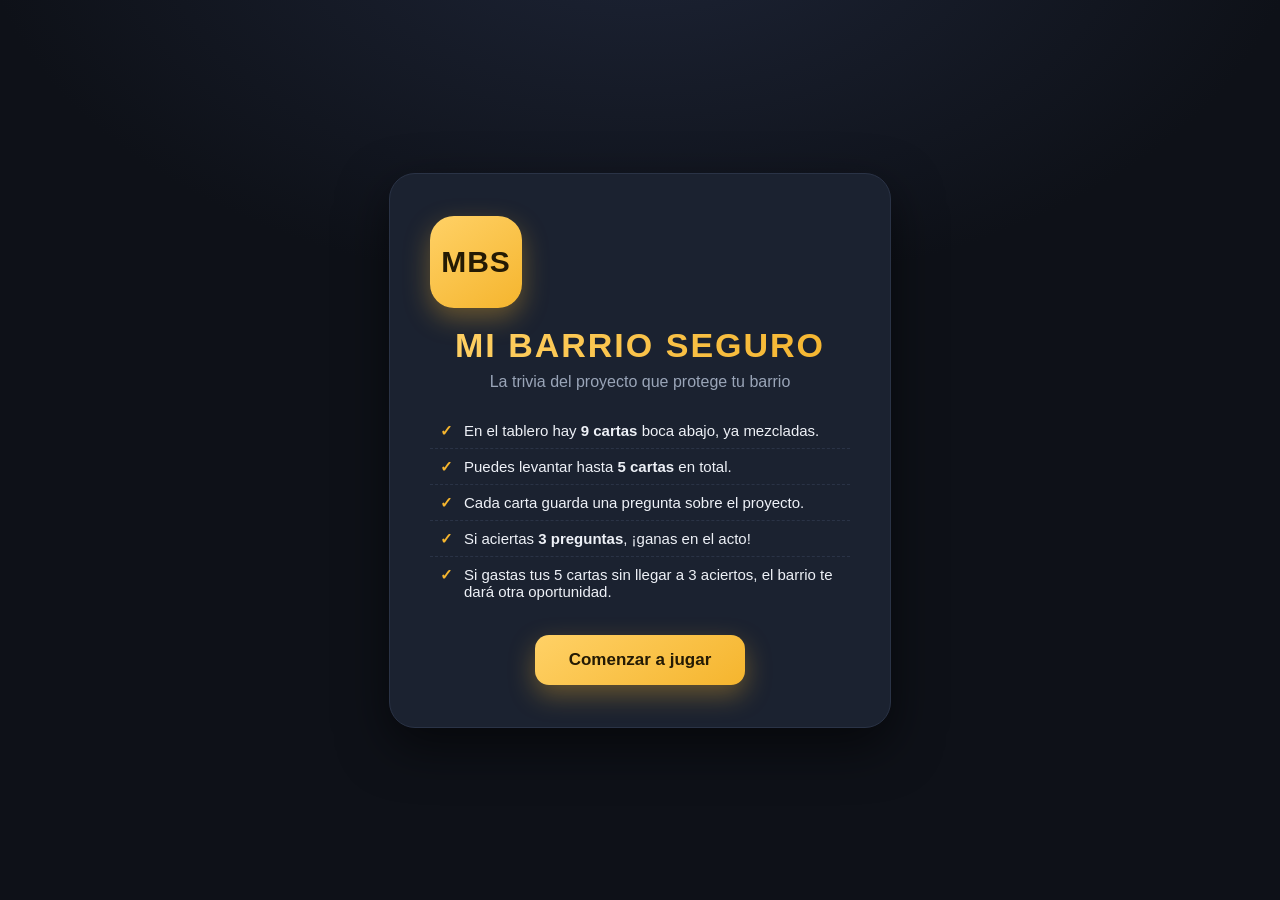
<file: trivia-mi-barrio-seguro/index.html>
<!DOCTYPE html>
<html lang="es">
<head>
  <meta charset="UTF-8">
  <meta name="viewport" content="width=device-width, initial-scale=1.0">
  <title>Trivia · MI BARRIO SEGURO</title>
  <link rel="stylesheet" href="styles.css">
</head>
<body>

  <canvas id="confeti"></canvas>

  <section id="pantalla-inicio" class="pantalla activa">
    <div class="tarjeta-inicio">
      <div class="escudo escudo-grande">MBS</div>
      <h1>MI BARRIO SEGURO</h1>
      <p class="subtitulo">La trivia del proyecto que protege tu barrio</p>
      <ul class="reglas">
        <li>En el tablero hay <b>9 cartas</b> boca abajo, ya mezcladas.</li>
        <li>Puedes levantar hasta <b>5 cartas</b> en total.</li>
        <li>Cada carta guarda una pregunta sobre el proyecto.</li>
        <li>Si aciertas <b>3 preguntas</b>, ¡ganas en el acto!</li>
        <li>Si gastas tus 5 cartas sin llegar a 3 aciertos, el barrio te dará otra oportunidad.</li>
      </ul>
      <button id="btn-jugar" class="btn btn-primario">Comenzar a jugar</button>
    </div>
  </section>

  <section id="pantalla-juego" class="pantalla">
    <header class="barra-juego">
      <div class="marca">
        <div class="escudo">MBS</div>
        <span>Trivia · MI BARRIO SEGURO</span>
      </div>
      <div class="marcadores">
        <div class="marcador">
          <span class="marcador-etiqueta">Aciertos</span>
          <span class="marcador-valor"><b id="contador-aciertos">0</b>/3</span>
        </div>
        <div class="marcador">
          <span class="marcador-etiqueta">Cartas</span>
          <span class="marcador-valor"><b id="contador-cartas">0</b>/5</span>
        </div>
      </div>
    </header>

    <p class="ayuda" id="texto-ayuda">Elige una carta para revelar su pregunta</p>

    <div id="tablero" class="tablero"></div>
  </section>

  <div id="modal-pregunta" class="modal oculto" role="dialog" aria-modal="true">
    <div class="modal-tarjeta">
      <div class="modal-cabecera">
        <span class="chip-carta" id="chip-carta">Carta 1 de 5</span>
        <span class="chip-categoria" id="chip-categoria">Pregunta</span>
      </div>
      <h2 id="texto-pregunta"></h2>
      <div id="opciones" class="opciones"></div>
      <p id="feedback" class="feedback"></p>
    </div>
  </div>

  <section id="pantalla-final" class="pantalla">
    <div class="tarjeta-final">
      <div id="icono-final" class="icono-final">★</div>
      <h1 id="titulo-final"></h1>
      <p id="mensaje-final"></p>
      <div id="estadisticas-final" class="estadisticas"></div>
      <button id="btn-reiniciar" class="btn btn-primario">Jugar otra vez</button>
    </div>
  </section>

  <script src="app.js"></script>
</body>
</html>
</file>
<file: trivia-mi-barrio-seguro/styles.css>
:root {
  --fondo: #0e1118;
  --fondo-2: #151a24;
  --tarjeta: #1b2230;
  --borde: #2a3346;
  --texto: #eef1f7;
  --texto-suave: #9aa5b8;
  --ambar: #f5b52e;
  --ambar-claro: #ffd166;
  --rojo: #e5484d;
  --verde: #2ecc8f;
  --sombra: 0 18px 50px rgba(0, 0, 0, 0.55);
}

* { margin: 0; padding: 0; box-sizing: border-box; }

body {
  font-family: "Segoe UI", Roboto, Arial, sans-serif;
  background: radial-gradient(1200px 700px at 50% -10%, #1d2436 0%, var(--fondo) 55%);
  color: var(--texto);
  min-height: 100vh;
  overflow-x: hidden;
}

.pantalla {
  display: none;
  min-height: 100vh;
  flex-direction: column;
  align-items: center;
  justify-content: center;
  padding: 24px 16px;
}

.pantalla.activa { display: flex; }

/* ---------- Escudo / logo ---------- */
.escudo {
  width: 64px;
  height: 64px;
  border-radius: 18px;
  display: flex;
  align-items: center;
  justify-content: center;
  font-weight: 800;
  font-size: 20px;
  letter-spacing: 1px;
  color: #241a04;
  background: linear-gradient(145deg, var(--ambar-claro), var(--ambar));
  box-shadow: 0 10px 26px rgba(245, 181, 46, 0.35);
  flex-shrink: 0;
}

.escudo-grande { width: 92px; height: 92px; font-size: 30px; border-radius: 24px; }

/* ---------- Pantalla de inicio ---------- */
.tarjeta-inicio {
  background: var(--tarjeta);
  border: 1px solid var(--borde);
  border-radius: 26px;
  padding: 42px 40px;
  max-width: 560px;
  text-align: center;
  box-shadow: var(--sombra);
}

.tarjeta-inicio h1 {
  margin-top: 18px;
  font-size: 34px;
  letter-spacing: 2px;
  background: linear-gradient(90deg, var(--ambar-claro), var(--ambar));
  -webkit-background-clip: text;
  background-clip: text;
  color: transparent;
}

.subtitulo { color: var(--texto-suave); margin: 8px 0 22px; }

.reglas {
  list-style: none;
  text-align: left;
  margin: 0 auto 26px;
  max-width: 420px;
}

.reglas li {
  padding: 9px 12px 9px 34px;
  position: relative;
  color: var(--texto);
  font-size: 15px;
  border-bottom: 1px dashed var(--borde);
}

.reglas li:last-child { border-bottom: none; }

.reglas li::before {
  content: "✓";
  position: absolute;
  left: 10px;
  color: var(--ambar);
  font-weight: 700;
}

/* ---------- Botones ---------- */
.btn {
  border: none;
  border-radius: 14px;
  padding: 15px 34px;
  font-size: 17px;
  font-weight: 700;
  cursor: pointer;
  transition: transform 0.15s ease, box-shadow 0.15s ease, filter 0.15s ease;
  font-family: inherit;
}

.btn-primario {
  color: #241a04;
  background: linear-gradient(145deg, var(--ambar-claro), var(--ambar));
  box-shadow: 0 10px 26px rgba(245, 181, 46, 0.35);
}

.btn:hover { transform: translateY(-2px); filter: brightness(1.06); }
.btn:active { transform: translateY(0); }

/* ---------- Barra de juego ---------- */
#pantalla-juego { justify-content: flex-start; }

.barra-juego {
  width: 100%;
  max-width: 780px;
  display: flex;
  align-items: center;
  justify-content: space-between;
  gap: 16px;
  flex-wrap: wrap;
  margin-top: 8px;
}

.marca { display: flex; align-items: center; gap: 12px; font-weight: 700; letter-spacing: 0.5px; }
.marca .escudo { width: 44px; height: 44px; font-size: 14px; border-radius: 12px; }

.marcadores { display: flex; gap: 12px; }

.marcador {
  background: var(--tarjeta);
  border: 1px solid var(--borde);
  border-radius: 14px;
  padding: 8px 18px;
  display: flex;
  flex-direction: column;
  align-items: center;
  min-width: 92px;
}

.marcador-etiqueta { font-size: 11px; color: var(--texto-suave); text-transform: uppercase; letter-spacing: 1px; }
.marcador-valor { font-size: 20px; }
.marcador-valor b { color: var(--ambar-claro); }

.ayuda { color: var(--texto-suave); margin: 18px 0 20px; text-align: center; }

/* ---------- Tablero de cartas ---------- */
.tablero {
  display: grid;
  grid-template-columns: repeat(3, 140px);
  gap: 18px;
  justify-content: center;
  perspective: 1400px;
}

.carta {
  width: 140px;
  height: 190px;
  position: relative;
  cursor: pointer;
  border: none;
  background: none;
  transform-style: preserve-3d;
  transition: transform 0.6s cubic-bezier(0.4, 0.1, 0.2, 1), opacity 0.5s ease;
  opacity: 0;
}

.tablero.repartida .carta { opacity: 1; }

.carta .cara {
  position: absolute;
  inset: 0;
  border-radius: 18px;
  backface-visibility: hidden;
  -webkit-backface-visibility: hidden;
  display: flex;
  flex-direction: column;
  align-items: center;
  justify-content: center;
  padding: 12px;
  text-align: center;
}

.cara-verso {
  background: linear-gradient(150deg, #232c40, #171d2b);
  border: 1px solid var(--borde);
  box-shadow: var(--sombra);
}

.cara-verso .escudo { width: 56px; height: 56px; border-radius: 16px; font-size: 17px; }
.cara-verso .texto-verso {
  margin-top: 12px;
  font-size: 12px;
  letter-spacing: 2px;
  color: var(--texto-suave);
  text-transform: uppercase;
}

.cara-frente {
  transform: rotateY(180deg);
  background: linear-gradient(160deg, var(--fondo-2), var(--tarjeta));
  border: 1px solid var(--borde);
  font-size: 13px;
  gap: 8px;
}

.carta.volteada { transform: rotateY(180deg); cursor: default; }
.carta.volteada .cara-frente { border-color: var(--borde); }

.carta.correcta .cara-frente { border-color: var(--verde); box-shadow: 0 0 22px rgba(46, 204, 143, 0.28); }
.carta.incorrecta .cara-frente { border-color: var(--rojo); box-shadow: 0 0 22px rgba(229, 72, 77, 0.25); }

.resultado-carta {
  width: 42px;
  height: 42px;
  border-radius: 50%;
  display: flex;
  align-items: center;
  justify-content: center;
  font-size: 22px;
  font-weight: 800;
}

.carta.correcta .resultado-carta { background: rgba(46, 204, 143, 0.15); color: var(--verde); }
.carta.incorrecta .resultado-carta { background: rgba(229, 72, 77, 0.15); color: var(--rojo); }

.pregunta-corta { color: var(--texto-suave); font-size: 12px; line-height: 1.35; }

@media (max-width: 520px) {
  .tablero { grid-template-columns: repeat(3, minmax(90px, 104px)); gap: 10px; }
  .carta { width: 100%; height: 150px; }
  .tarjeta-inicio { padding: 30px 22px; }
  .tarjeta-inicio h1 { font-size: 26px; }
}

/* ---------- Animación de mezcla ---------- */
@keyframes mezclar {
  0%   { transform: translate(0, 0) rotate(0deg) rotateY(0deg); }
  25%  { transform: translate(var(--mx), var(--my)) rotate(var(--mr)) rotateY(0deg); }
  50%  { transform: translate(calc(var(--mx) * -0.6), calc(var(--my) * -0.4)) rotate(calc(var(--mr) * -1)) rotateY(0deg); }
  75%  { transform: translate(calc(var(--mx) * 0.3), calc(var(--my) * 0.5)) rotate(calc(var(--mr) * 0.5)) rotateY(0deg); }
  100% { transform: translate(0, 0) rotate(0deg) rotateY(0deg); }
}

.tablero.mezclando .carta {
  animation: mezclar 0.9s ease both;
  animation-delay: var(--delay);
}

/* ---------- Modal de pregunta ---------- */
.modal {
  position: fixed;
  inset: 0;
  background: rgba(8, 10, 16, 0.82);
  backdrop-filter: blur(6px);
  display: flex;
  align-items: center;
  justify-content: center;
  padding: 18px;
  z-index: 50;
  animation: aparecer 0.25s ease;
}

.modal.oculto { display: none; }

@keyframes aparecer { from { opacity: 0; } to { opacity: 1; } }

.modal-tarjeta {
  background: var(--tarjeta);
  border: 1px solid var(--borde);
  border-radius: 24px;
  padding: 28px 28px 24px;
  max-width: 560px;
  width: 100%;
  box-shadow: var(--sombra);
  animation: subir 0.3s ease;
}

@keyframes subir { from { transform: translateY(24px); opacity: 0; } to { transform: translateY(0); opacity: 1; } }

.modal-cabecera { display: flex; gap: 10px; margin-bottom: 16px; flex-wrap: wrap; }

.chip-carta, .chip-categoria {
  font-size: 12px;
  font-weight: 700;
  letter-spacing: 1px;
  text-transform: uppercase;
  padding: 6px 14px;
  border-radius: 999px;
}

.chip-carta { background: rgba(245, 181, 46, 0.14); color: var(--ambar-claro); }
.chip-categoria { background: rgba(154, 165, 184, 0.14); color: var(--texto-suave); }

#texto-pregunta { font-size: 21px; line-height: 1.4; margin-bottom: 20px; }

.opciones { display: grid; gap: 12px; }

.opcion {
  background: var(--fondo-2);
  border: 1px solid var(--borde);
  border-radius: 14px;
  color: var(--texto);
  padding: 14px 18px;
  font-size: 16px;
  text-align: left;
  cursor: pointer;
  font-family: inherit;
  transition: border-color 0.15s ease, transform 0.15s ease, background 0.15s ease;
}

.opcion:hover:not(:disabled) { border-color: var(--ambar); transform: translateX(4px); }
.opcion:disabled { cursor: default; opacity: 0.85; }

.opcion.correcta { border-color: var(--verde); background: rgba(46, 204, 143, 0.12); opacity: 1; }
.opcion.incorrecta { border-color: var(--rojo); background: rgba(229, 72, 77, 0.12); opacity: 1; }

.feedback {
  margin-top: 18px;
  font-size: 15px;
  line-height: 1.5;
  min-height: 44px;
  padding: 10px 14px;
  border-radius: 12px;
  display: none;
}

.feedback.visible { display: block; }
.feedback.ok { background: rgba(46, 204, 143, 0.12); color: #9df0cf; }
.feedback.mal { background: rgba(229, 72, 77, 0.12); color: #ffb3b6; }

/* ---------- Pantalla final ---------- */
.tarjeta-final {
  background: var(--tarjeta);
  border: 1px solid var(--borde);
  border-radius: 26px;
  padding: 44px 40px;
  max-width: 560px;
  text-align: center;
  box-shadow: var(--sombra);
}

.icono-final {
  width: 100px;
  height: 100px;
  border-radius: 50%;
  margin: 0 auto 20px;
  display: flex;
  align-items: center;
  justify-content: center;
  font-size: 48px;
}

.tarjeta-final.gano .icono-final { background: rgba(245, 181, 46, 0.15); color: var(--ambar-claro); box-shadow: 0 0 40px rgba(245, 181, 46, 0.3); }
.tarjeta-final.perdio .icono-final { background: rgba(154, 165, 184, 0.12); color: var(--texto-suave); }

.tarjeta-final h1 { font-size: 32px; margin-bottom: 12px; }
.tarjeta-final.gano h1 { color: var(--ambar-claro); }

#mensaje-final { color: var(--texto-suave); line-height: 1.6; margin-bottom: 22px; }

.estadisticas { display: flex; gap: 14px; justify-content: center; flex-wrap: wrap; margin-bottom: 26px; }

.dato-final {
  background: var(--fondo-2);
  border: 1px solid var(--borde);
  border-radius: 14px;
  padding: 12px 22px;
  min-width: 110px;
}

.dato-final .numero { font-size: 26px; font-weight: 800; color: var(--ambar-claro); }
.dato-final .etiqueta { font-size: 12px; color: var(--texto-suave); text-transform: uppercase; letter-spacing: 1px; }

/* ---------- Confeti ---------- */
#confeti { position: fixed; inset: 0; pointer-events: none; z-index: 100; display: none; }
#confeti.activo { display: block; }
</file>
